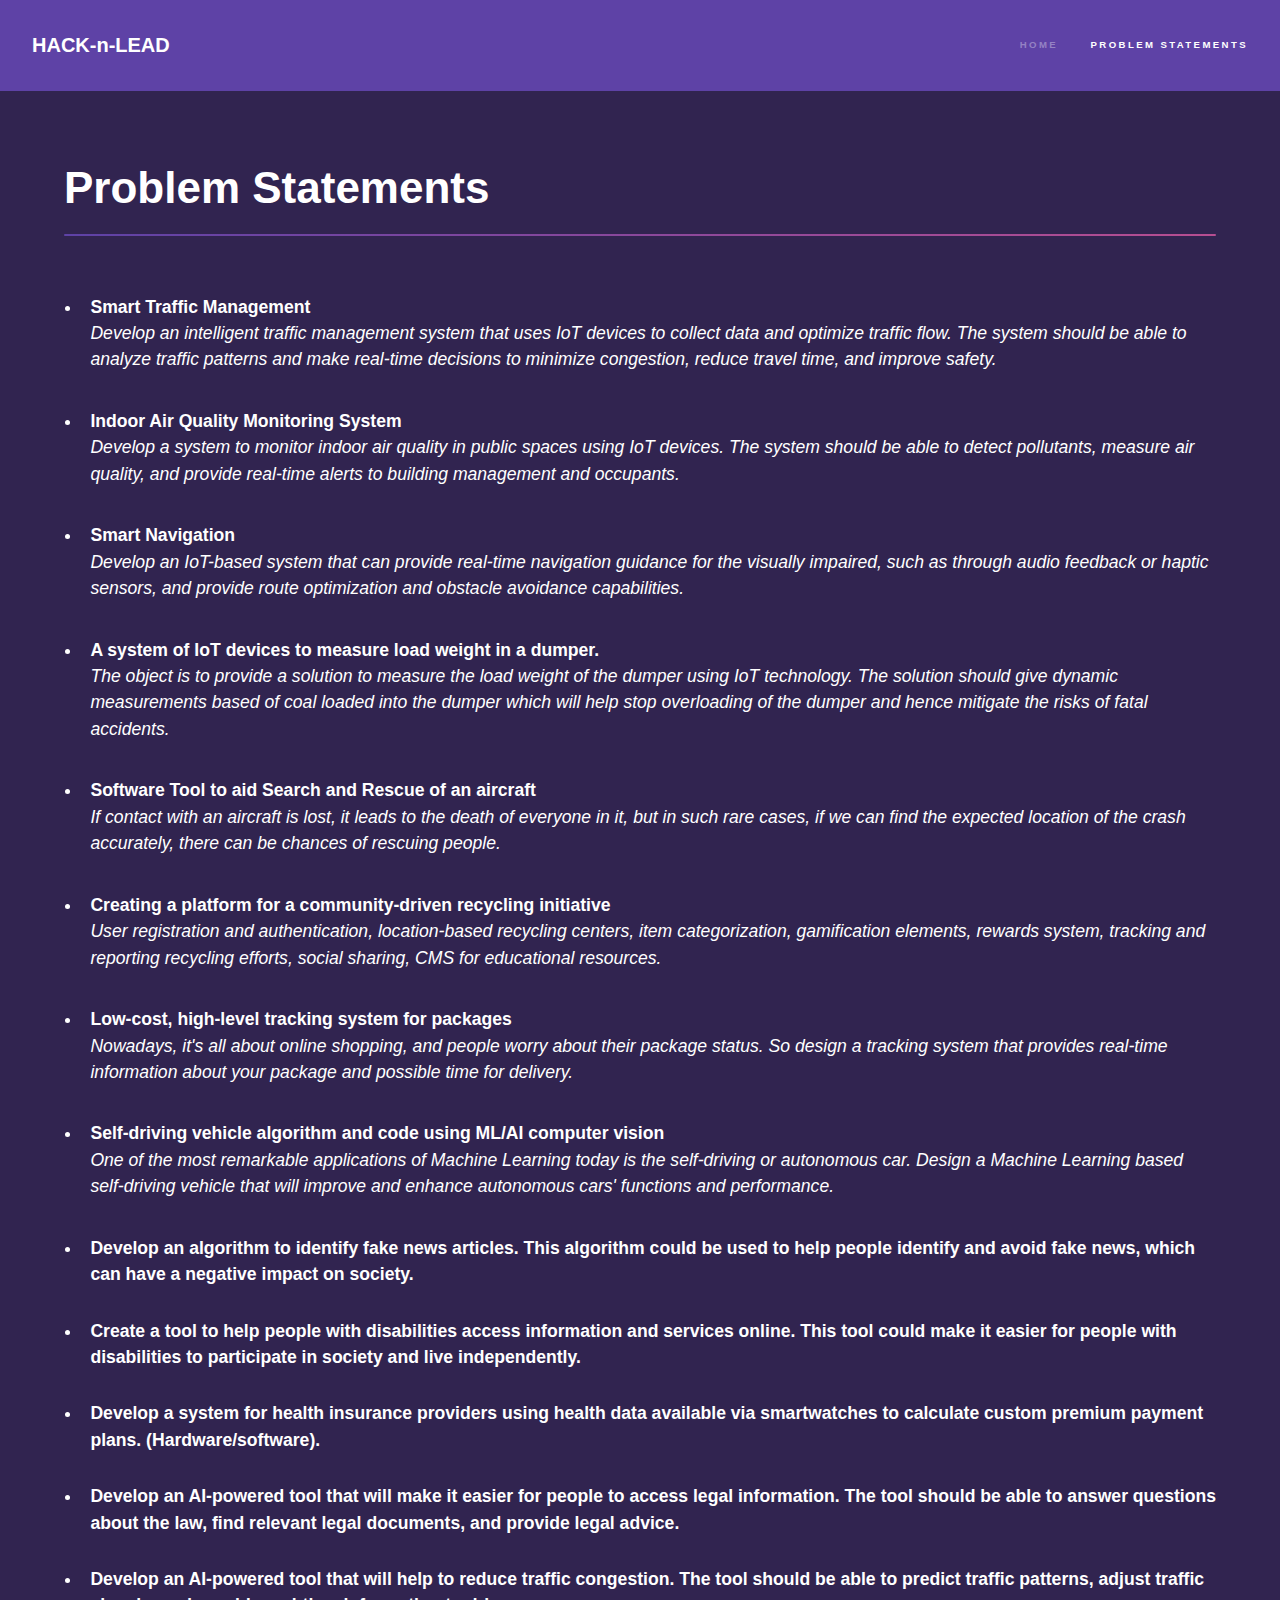
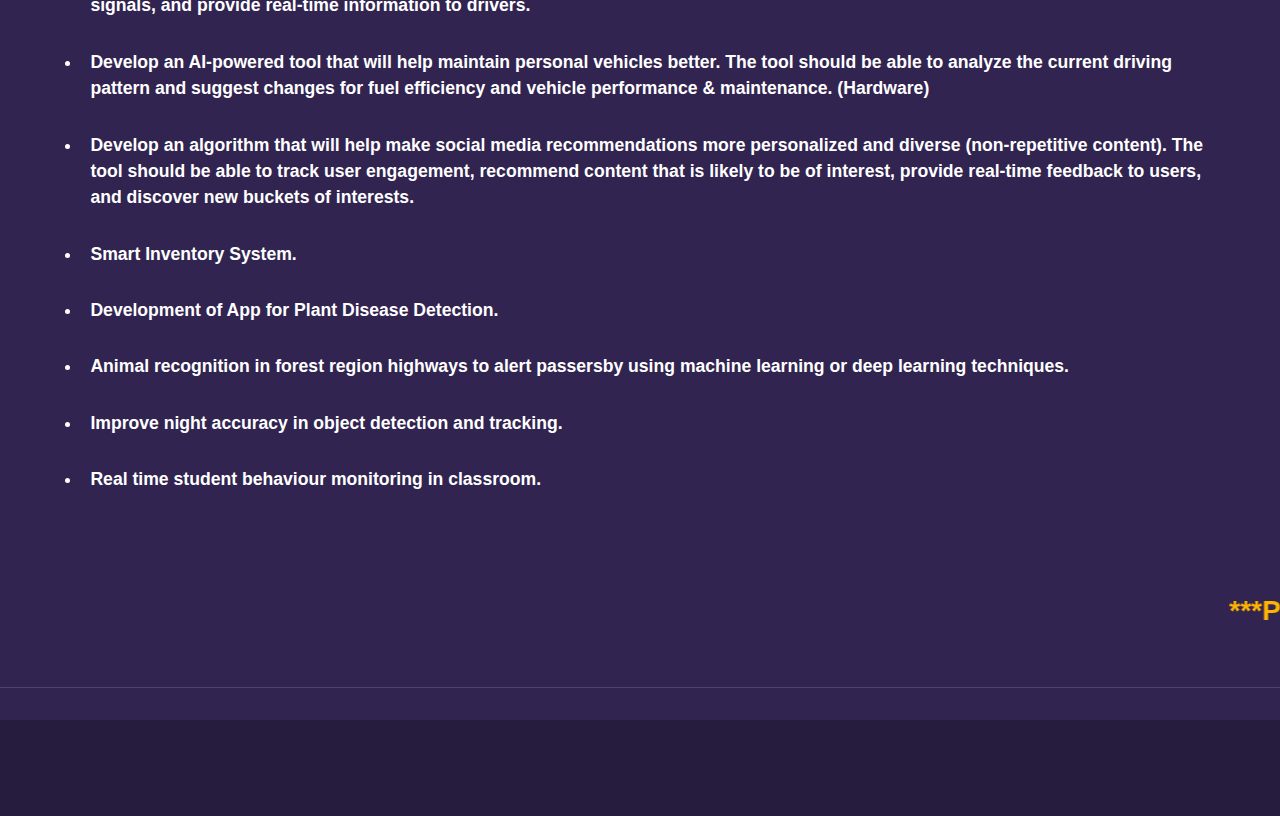
<file: generic.html>
<!DOCTYPE HTML>

<html>
	<head>
		<title>Problem Statements</title>
		<meta charset="utf-8" />
		<meta name="viewport" content="width=device-width, initial-scale=1, user-scalable=no" />
		<link rel="icon" href="images/hack.ico">
		<link rel="stylesheet" href="assets/css/main.css" />
		<noscript><link rel="stylesheet" href="assets/css/noscript.css" /></noscript>
	</head>
	<body class="is-preload">

		<!-- Header -->
			<header id="header">
				<a href="index.html" class="title">HACK-n-LEAD</a>
				<nav>
					<ul>
						<li><a href="index.html">Home</a></li>
						<li><a href="generic.html" class="active">Problem Statements</a></li>

					</ul>
				</nav>
			</header>

		<!-- Wrapper -->
			<div id="wrapper">

				<!-- Main -->
					<section id="main" class="wrapper">
						<div class="inner">
							<h1 class="major">Problem Statements </h1>

							<h3>
							<ul>
								<li>
									Smart Traffic Management
									<p class="pro">Develop an intelligent traffic management system that uses IoT devices to collect data and optimize traffic flow. The system should be able to analyze traffic patterns and make real-time decisions to minimize congestion, reduce travel time, and improve safety.</p>

								</li>
								<li>
									Indoor Air Quality Monitoring System
								<p class="pro">Develop a system to monitor indoor air quality in public spaces using IoT devices. The system should be able to detect pollutants, measure air quality, and provide real-time alerts to building management and occupants.

								</li>
								<li>
									Smart Navigation
									<p class="pro">
										Develop an IoT-based system that can provide real-time navigation guidance for the visually impaired, such as through audio feedback or haptic sensors, and provide route optimization and obstacle avoidance capabilities.
									</p>

								</li>
								<li>
									A system of IoT devices to measure load weight in a dumper.
									<p class="pro">
										The object is to provide a solution to measure the load weight of the dumper using IoT technology. The solution should give dynamic measurements based of coal loaded into the dumper which will help stop overloading of the dumper and hence mitigate the risks of fatal accidents.

									</p>
								</li>
								<li>
									Software Tool to aid Search and Rescue of an aircraft
									<p class="pro">
										If contact with an aircraft is lost, it leads to the death of everyone in it, but in such rare cases, if we can find the expected location of the crash accurately, there can be chances of rescuing people.
									</p>
								</li>
								<li>
									Creating a platform for a community-driven recycling initiative
									<p class="pro">
										 User registration and authentication, location-based recycling centers, item categorization, gamification elements, rewards system, tracking and reporting recycling efforts, social sharing, CMS for educational resources.
									</p>

								</li>
								<li>
									Low-cost, high-level tracking system for packages
									<p class="pro">
 									Nowadays, it's all about online shopping, and people worry about their package status. So design a tracking system that provides real-time information about your package and possible time for delivery.
									</p>
								</li>
								<li>
									 Self-driving vehicle algorithm and code using ML/AI computer vision
									<p class="pro">
										One of the most remarkable applications of Machine Learning today is the self-driving or autonomous car. Design a Machine Learning based self-driving vehicle that will improve and enhance autonomous cars' functions and performance.

									</p>
								</li>
								<li class="np">
									Develop an algorithm to identify fake news articles. This algorithm could be used to help people identify and avoid fake news, which can have a negative impact on society.
								</li>
								<li class="np">
									Create a tool to help people with disabilities access information and services online. This tool could make it easier for people with disabilities to participate in society and live independently.
								</li>
								<li class="np">
									Develop a system for health insurance providers using health data available via smartwatches to calculate custom premium payment plans. (Hardware/software).
								</li>
								<li class="np">
									Develop an AI-powered tool that will make it easier for people to access legal information. The tool should be able to answer questions about the law, find relevant legal documents, and provide legal advice.
								</li>
								<li class="np">
									Develop an AI-powered tool that will help to reduce traffic congestion. The tool should be able to predict traffic patterns, adjust traffic signals, and provide real-time information to drivers.
								</li>
								<li class="np">
									Develop an AI-powered tool that will help maintain personal vehicles better. The tool should be able to analyze the current driving pattern and suggest changes for fuel efficiency and vehicle performance & maintenance. (Hardware)
								</li>
								<li class="np">
									Develop an algorithm that will help make social media recommendations more personalized and diverse (non-repetitive content). The tool should be able to track user engagement, recommend content that is likely to be of interest, provide real-time feedback to users, and discover new buckets of interests.
								</li>
								<li class="np">
									Smart Inventory System.
									</li>
										
								<li class="np">
									Development of App for Plant  Disease Detection.
								</li>
								<li class="np">
									Animal recognition in forest region highways to alert passersby using machine learning or deep learning techniques.
								</li>
								
								<li class="np">
									Improve night accuracy in object detection and tracking.
								</li>
								
								<li class="np">
									Real time student behaviour monitoring in classroom.
								</li>


							</ul>
							</h3>

					</section>
					<marquee>
						<h2 style="color:#ffb400;">***Participants with the ideas other than problem Statements listed above in the specified domains are also encouraged***</h2>
					</marquee>



			</div>
			<hr >


		<!-- Footer -->
			<footer id="footer" class="wrapper alt">
				<div class="inner">

				</div>
			</footer>

		<!-- Scripts -->
			<script src="assets/js/jquery.min.js"></script>
			<script src="assets/js/jquery.scrollex.min.js"></script>
			<script src="assets/js/jquery.scrolly.min.js"></script>
			<script src="assets/js/browser.min.js"></script>
			<script src="assets/js/breakpoints.min.js"></script>
			<script src="assets/js/util.js"></script>
			<script src="assets/js/main.js"></script>

	</body>
</html>
</file>
<file: assets/css/noscript.css>
/*
	Hyperspace by HTML5 UP
	html5up.net | @ajlkn
	Free for personal and commercial use under the CCA 3.0 license (html5up.net/license)
*/

/* Spotlights */

	.spotlights > section > .image:before {
		opacity: 0 !important;
	}

	.spotlights > section > .content > .inner {
		-moz-transform: none !important;
		-webkit-transform: none !important;
		-ms-transform: none !important;
		transform: none !important;
		opacity: 1 !important;
	}

/* Wrapper */

	.wrapper > .inner {
		opacity: 1 !important;
		-moz-transform: none !important;
		-webkit-transform: none !important;
		-ms-transform: none !important;
		transform: none !important;
	}

/* Sidebar */

	#sidebar > .inner {
		opacity: 1 !important;
	}

	#sidebar nav > ul > li {
		-moz-transform: none !important;
		-webkit-transform: none !important;
		-ms-transform: none !important;
		transform: none !important;
		opacity: 1 !important;
	}
</file>
<file: assets/css/main.css>
@import url(fontawesome-all.min.css);

.pro {
	font-weight:normal;
	font-style:italic;
}

.np {
	padding-bottom:30px;
}

.pad {
	padding-top:30px; 
}
.link:link {
	color: #e01f5c;
  background-color: transparent;
  text-decoration: underline;
}

.head {
	color:white;
	text-shadow: 3px 1px black;
	 
}

.link:hover {
	color: #0cf3c9;
  background-color: transparent;
  text-decoration: underline;
}
html, body, div, span, applet, object,
iframe, h1, h2, h3, h4, h5, h6, p, blockquote,
pre, a, abbr, acronym, address, big, cite,
code, del, dfn, em, img, ins, kbd, q, s, samp,
small, strike, strong, sub, sup, tt, var, b,
u, i, center, dl, dt, dd, ol, ul, li, fieldset,
form, label, legend, table, caption, tbody,
tfoot, thead, tr, th, td, article, aside,
canvas, details, embed, figure, figcaption,
footer, header, hgroup, menu, nav, output, ruby,
section, summary, time, mark, audio, video {
	margin: 0;
	padding: 0;
	border: 0;
	font-size: 100%;
	font: inherit;
	vertical-align: baseline;}

article, aside, details, figcaption, figure,
footer, header, hgroup, menu, nav, section {
	display: block;}

body {
	line-height: 1;
}

ol, ul {
	list-style: none;
}

blockquote, q {
	quotes: none;
}

	blockquote:before, blockquote:after, q:before, q:after {
		content: '';
		content: none;
	}

table {
	border-collapse: collapse;
	border-spacing: 0;
}

body {
	-webkit-text-size-adjust: none;
}

mark {
	background-color: transparent;
	color: inherit;
}

input::-moz-focus-inner {
	border: 0;
	padding: 0;
}

input, select, textarea {
	-moz-appearance: none;
	-webkit-appearance: none;
	-ms-appearance: none;
	appearance: none;
}

/* Basic */

	@-ms-viewport {
		width: device-width;
	}

	body {
		-ms-overflow-style: scrollbar;
	}

	@media screen and (max-width: 480px) {

		html, body {
			min-width: 320px;
		}

	}

	html {
		box-sizing: border-box;
	}

	*, *:before, *:after {
		box-sizing: inherit;
	}

	body {
		background: #312450;
	}

		body.is-preload *, body.is-preload *:before, body.is-preload *:after {
			-moz-animation: none !important;
			-webkit-animation: none !important;
			-ms-animation: none !important;
			animation: none !important;
			-moz-transition: none !important;
			-webkit-transition: none !important;
			-ms-transition: none !important;
			transition: none !important;
		}

/* Type */

	body, input, select, textarea {
		color: rgba(255, 255, 255, 0.55);
		font-family: Arial, Helvetica, sans-serif;
		font-size: 16.5pt;
		font-weight: normal;
		line-height: 1.75;
	}

		@media screen and (max-width: 1680px) {

			body, input, select, textarea {
				font-size: 13pt;
			}

		}

		@media screen and (max-width: 1280px) {

			body, input, select, textarea {
				font-size: 12pt;
			}

		}

		@media screen and (max-width: 360px) {

			body, input, select, textarea {
				font-size: 11pt;
			}

		}

	a {
		-moz-transition: color 0.2s ease, border-bottom-color 0.2s ease;
		-webkit-transition: color 0.2s ease, border-bottom-color 0.2s ease;
		-ms-transition: color 0.2s ease, border-bottom-color 0.2s ease;
		transition: color 0.2s ease, border-bottom-color 0.2s ease;
		border-bottom: dotted 1px rgba(255, 255, 255, 0.35);
		color: inherit;
		text-decoration: none;
	}

		a:hover {
			border-bottom-color: transparent;
			color: #ffffff;
		}

	strong, b {
		color: #ffffff;
		font-weight: bold;
	}

	em, i {
		font-style: italic;
	}

	p {
		margin: 0 0 2em 0;
	}

	h1, h2, h3, h4, h5, h6 {
		color: #ffffff;
		font-weight: bold;
		line-height: 1.5;
		margin: 0 0 0.5em 0;
	}

		h1 a, h2 a, h3 a, h4 a, h5 a, h6 a {
			color: inherit;
			text-decoration: none;
		}

	h1 {
		font-size: 2.75em;
	}

		h1.major {
			margin: 0 0 1.3em 0;
			position: relative;
			padding-bottom: 0.35em;
		}

			h1.major:after {
				background-image: -moz-linear-gradient(to right, #5e42a6, #b74e91);
				background-image: -webkit-linear-gradient(to right, #5e42a6, #b74e91);
				background-image: -ms-linear-gradient(to right, #5e42a6, #b74e91);
				background-image: linear-gradient(to right, #5e42a6, #b74e91);
				-moz-transition: max-width 0.2s ease;
				-webkit-transition: max-width 0.2s ease;
				-ms-transition: max-width 0.2s ease;
				transition: max-width 0.2s ease;
				border-radius: 0.2em;
				bottom: 0;
				content: '';
				height: 0.05em;
				position: absolute;
				right: 0;
				width: 100%;
			}

	h2 {
		font-size: 1.75em;
	}

	h3 {
		font-size: 1.1em;
	}

	h4 {
		font-size: 1em;
	}

	h5 {
		font-size: 0.8em;
	}

	h6 {
		font-size: 0.6em;
	}

	@media screen and (max-width: 736px) {

		h1 {
			font-size: 2em;
		}

		h2 {
			font-size: 1.25em;
		}

		h3 {
			font-size: 1em;
		}

		h4 {
			font-size: 0.8em;
		}

		h5 {
			font-size: 0.6em;
		}

		h6 {
			font-size: 0.6em;
		}

	}

	sub {
		font-size: 0.8em;
		position: relative;
		top: 0.5em;
	}

	sup {
		font-size: 0.8em;
		position: relative;
		top: -0.5em;
	}

	blockquote {
		border-left: solid 4px rgba(255, 255, 255, 0.15);
		font-style: italic;
		margin: 0 0 2em 0;
		padding: 0.5em 0 0.5em 2em;
	}

	code {
		background: rgba(255, 255, 255, 0.05);
		border-radius: 0.25em;
		border: solid 1px rgba(255, 255, 255, 0.15);
		font-family: "Courier New", monospace;
		font-size: 0.9em;
		margin: 0 0.25em;
		padding: 0.25em 0.65em;
	}

	pre {
		-webkit-overflow-scrolling: touch;
		font-family: "Courier New", monospace;
		font-size: 0.9em;
		margin: 0 0 2em 0;
	}

		pre code {
			display: block;
			line-height: 1.75em;
			padding: 1em 1.5em;
			overflow-x: auto;
		}

	hr {
		border: 0;
		border-bottom: solid 1px rgba(255, 255, 255, 0.15);
		margin: 2em 0;
	}

		hr.major {
			margin: 3em 0;
		}

	.align-left {
		text-align: left;
	}

	.align-center {
		text-align: center;
	}

	.align-right {
		text-align: right;
	}

/* Row */

	.row {
		display: flex;
		flex-wrap: wrap;
		box-sizing: border-box;
		align-items: stretch;
	}

		.row > * {
			box-sizing: border-box;
		}

		.row.gtr-uniform > * > :last-child {
			margin-bottom: 0;
		}

		.row.aln-left {
			justify-content: flex-start;
		}

		.row.aln-center {
			justify-content: center;
		}

		.row.aln-right {
			justify-content: flex-end;
		}

		.row.aln-top {
			align-items: flex-start;
		}

		.row.aln-middle {
			align-items: center;
		}

		.row.aln-bottom {
			align-items: flex-end;
		}

		.row > .imp {
			order: -1;
		}

		.row > .col-1 {
			width: 8.33333%;
		}

		.row > .off-1 {
			margin-left: 8.33333%;
		}

		.row > .col-2 {
			width: 16.66667%;
		}

		.row > .off-2 {
			margin-left: 16.66667%;
		}

		.row > .col-3 {
			width: 25%;
		}

		.row > .off-3 {
			margin-left: 25%;
		}

		.row > .col-4 {
			width: 33.33333%;
		}

		.row > .off-4 {
			margin-left: 33.33333%;
		}

		.row > .col-5 {
			width: 41.66667%;
		}

		.row > .off-5 {
			margin-left: 41.66667%;
		}

		.row > .col-6 {
			width: 50%;
		}

		.row > .off-6 {
			margin-left: 50%;
		}

		.row > .col-7 {
			width: 58.33333%;
		}

		.row > .off-7 {
			margin-left: 58.33333%;
		}

		.row > .col-8 {
			width: 66.66667%;
		}

		.row > .off-8 {
			margin-left: 66.66667%;
		}

		.row > .col-9 {
			width: 75%;
		}

		.row > .off-9 {
			margin-left: 75%;
		}

		.row > .col-10 {
			width: 83.33333%;
		}

		.row > .off-10 {
			margin-left: 83.33333%;
		}

		.row > .col-11 {
			width: 91.66667%;
		}

		.row > .off-11 {
			margin-left: 91.66667%;
		}

		.row > .col-12 {
			width: 100%;
		}

		.row > .off-12 {
			margin-left: 100%;
		}

		.row.gtr-0 {
			margin-top: 0;
			margin-left: 0em;
		}

			.row.gtr-0 > * {
				padding: 0 0 0 0em;
			}

			.row.gtr-0.gtr-uniform {
				margin-top: 0em;
			}

				.row.gtr-0.gtr-uniform > * {
					padding-top: 0em;
				}

		.row.gtr-25 {
			margin-top: 0;
			margin-left: -0.375em;
		}

			.row.gtr-25 > * {
				padding: 0 0 0 0.375em;
			}

			.row.gtr-25.gtr-uniform {
				margin-top: -0.375em;
			}

				.row.gtr-25.gtr-uniform > * {
					padding-top: 0.375em;
				}

		.row.gtr-50 {
			margin-top: 0;
			margin-left: -0.75em;
		}

			.row.gtr-50 > * {
				padding: 0 0 0 0.75em;
			}

			.row.gtr-50.gtr-uniform {
				margin-top: -0.75em;
			}

				.row.gtr-50.gtr-uniform > * {
					padding-top: 0.75em;
				}

		.row {
			margin-top: 0;
			margin-left: -1.5em;
		}

			.row > * {
				padding: 0 0 0 1.5em;
			}

			.row.gtr-uniform {
				margin-top: -1.5em;
			}

				.row.gtr-uniform > * {
					padding-top: 1.5em;
				}

		.row.gtr-150 {
			margin-top: 0;
			margin-left: -2.25em;
		}

			.row.gtr-150 > * {
				padding: 0 0 0 2.25em;
			}

			.row.gtr-150.gtr-uniform {
				margin-top: -2.25em;
			}

				.row.gtr-150.gtr-uniform > * {
					padding-top: 2.25em;
				}

		.row.gtr-200 {
			margin-top: 0;
			margin-left: -3em;
		}

			.row.gtr-200 > * {
				padding: 0 0 0 3em;
			}

			.row.gtr-200.gtr-uniform {
				margin-top: -3em;
			}

				.row.gtr-200.gtr-uniform > * {
					padding-top: 3em;
				}

		@media screen and (max-width: 1680px) {

			.row {
				display: flex;
				flex-wrap: wrap;
				box-sizing: border-box;
				align-items: stretch;
			}

				.row > * {
					box-sizing: border-box;
				}

				.row.gtr-uniform > * > :last-child {
					margin-bottom: 0;
				}

				.row.aln-left {
					justify-content: flex-start;
				}

				.row.aln-center {
					justify-content: center;
				}

				.row.aln-right {
					justify-content: flex-end;
				}

				.row.aln-top {
					align-items: flex-start;
				}

				.row.aln-middle {
					align-items: center;
				}

				.row.aln-bottom {
					align-items: flex-end;
				}

				.row > .imp-xlarge {
					order: -1;
				}

				.row > .col-1-xlarge {
					width: 8.33333%;
				}

				.row > .off-1-xlarge {
					margin-left: 8.33333%;
				}

				.row > .col-2-xlarge {
					width: 16.66667%;
				}

				.row > .off-2-xlarge {
					margin-left: 16.66667%;
				}

				.row > .col-3-xlarge {
					width: 25%;
				}

				.row > .off-3-xlarge {
					margin-left: 25%;
				}

				.row > .col-4-xlarge {
					width: 33.33333%;
				}

				.row > .off-4-xlarge {
					margin-left: 33.33333%;
				}

				.row > .col-5-xlarge {
					width: 41.66667%;
				}

				.row > .off-5-xlarge {
					margin-left: 41.66667%;
				}

				.row > .col-6-xlarge {
					width: 50%;
				}

				.row > .off-6-xlarge {
					margin-left: 50%;
				}

				.row > .col-7-xlarge {
					width: 58.33333%;
				}

				.row > .off-7-xlarge {
					margin-left: 58.33333%;
				}

				.row > .col-8-xlarge {
					width: 66.66667%;
				}

				.row > .off-8-xlarge {
					margin-left: 66.66667%;
				}

				.row > .col-9-xlarge {
					width: 75%;
				}

				.row > .off-9-xlarge {
					margin-left: 75%;
				}

				.row > .col-10-xlarge {
					width: 83.33333%;
				}

				.row > .off-10-xlarge {
					margin-left: 83.33333%;
				}

				.row > .col-11-xlarge {
					width: 91.66667%;
				}

				.row > .off-11-xlarge {
					margin-left: 91.66667%;
				}

				.row > .col-12-xlarge {
					width: 100%;
				}

				.row > .off-12-xlarge {
					margin-left: 100%;
				}

				.row.gtr-0 {
					margin-top: 0;
					margin-left: 0em;
				}

					.row.gtr-0 > * {
						padding: 0 0 0 0em;
					}

					.row.gtr-0.gtr-uniform {
						margin-top: 0em;
					}

						.row.gtr-0.gtr-uniform > * {
							padding-top: 0em;
						}

				.row.gtr-25 {
					margin-top: 0;
					margin-left: -0.375em;
				}

					.row.gtr-25 > * {
						padding: 0 0 0 0.375em;
					}

					.row.gtr-25.gtr-uniform {
						margin-top: -0.375em;
					}

						.row.gtr-25.gtr-uniform > * {
							padding-top: 0.375em;
						}

				.row.gtr-50 {
					margin-top: 0;
					margin-left: -0.75em;
				}

					.row.gtr-50 > * {
						padding: 0 0 0 0.75em;
					}

					.row.gtr-50.gtr-uniform {
						margin-top: -0.75em;
					}

						.row.gtr-50.gtr-uniform > * {
							padding-top: 0.75em;
						}

				.row {
					margin-top: 0;
					margin-left: -1.5em;
				}

					.row > * {
						padding: 0 0 0 1.5em;
					}

					.row.gtr-uniform {
						margin-top: -1.5em;
					}

						.row.gtr-uniform > * {
							padding-top: 1.5em;
						}

				.row.gtr-150 {
					margin-top: 0;
					margin-left: -2.25em;
				}

					.row.gtr-150 > * {
						padding: 0 0 0 2.25em;
					}

					.row.gtr-150.gtr-uniform {
						margin-top: -2.25em;
					}

						.row.gtr-150.gtr-uniform > * {
							padding-top: 2.25em;
						}

				.row.gtr-200 {
					margin-top: 0;
					margin-left: -3em;
				}

					.row.gtr-200 > * {
						padding: 0 0 0 3em;
					}

					.row.gtr-200.gtr-uniform {
						margin-top: -3em;
					}

						.row.gtr-200.gtr-uniform > * {
							padding-top: 3em;
						}

		}

		@media screen and (max-width: 1280px) {

			.row {
				display: flex;
				flex-wrap: wrap;
				box-sizing: border-box;
				align-items: stretch;
			}

				.row > * {
					box-sizing: border-box;
				}

				.row.gtr-uniform > * > :last-child {
					margin-bottom: 0;
				}

				.row.aln-left {
					justify-content: flex-start;
				}

				.row.aln-center {
					justify-content: center;
				}

				.row.aln-right {
					justify-content: flex-end;
				}

				.row.aln-top {
					align-items: flex-start;
				}

				.row.aln-middle {
					align-items: center;
				}

				.row.aln-bottom {
					align-items: flex-end;
				}

				.row > .imp-large {
					order: -1;
				}

				.row > .col-1-large {
					width: 8.33333%;
				}

				.row > .off-1-large {
					margin-left: 8.33333%;
				}

				.row > .col-2-large {
					width: 16.66667%;
				}

				.row > .off-2-large {
					margin-left: 16.66667%;
				}

				.row > .col-3-large {
					width: 25%;
				}

				.row > .off-3-large {
					margin-left: 25%;
				}

				.row > .col-4-large {
					width: 33.33333%;
				}

				.row > .off-4-large {
					margin-left: 33.33333%;
				}

				.row > .col-5-large {
					width: 41.66667%;
				}

				.row > .off-5-large {
					margin-left: 41.66667%;
				}

				.row > .col-6-large {
					width: 50%;
				}

				.row > .off-6-large {
					margin-left: 50%;
				}

				.row > .col-7-large {
					width: 58.33333%;
				}

				.row > .off-7-large {
					margin-left: 58.33333%;
				}

				.row > .col-8-large {
					width: 66.66667%;
				}

				.row > .off-8-large {
					margin-left: 66.66667%;
				}

				.row > .col-9-large {
					width: 75%;
				}

				.row > .off-9-large {
					margin-left: 75%;
				}

				.row > .col-10-large {
					width: 83.33333%;
				}

				.row > .off-10-large {
					margin-left: 83.33333%;
				}

				.row > .col-11-large {
					width: 91.66667%;
				}

				.row > .off-11-large {
					margin-left: 91.66667%;
				}

				.row > .col-12-large {
					width: 100%;
				}

				.row > .off-12-large {
					margin-left: 100%;
				}

				.row.gtr-0 {
					margin-top: 0;
					margin-left: 0em;
				}

					.row.gtr-0 > * {
						padding: 0 0 0 0em;
					}

					.row.gtr-0.gtr-uniform {
						margin-top: 0em;
					}

						.row.gtr-0.gtr-uniform > * {
							padding-top: 0em;
						}

				.row.gtr-25 {
					margin-top: 0;
					margin-left: -0.375em;
				}

					.row.gtr-25 > * {
						padding: 0 0 0 0.375em;
					}

					.row.gtr-25.gtr-uniform {
						margin-top: -0.375em;
					}

						.row.gtr-25.gtr-uniform > * {
							padding-top: 0.375em;
						}

				.row.gtr-50 {
					margin-top: 0;
					margin-left: -0.75em;
				}

					.row.gtr-50 > * {
						padding: 0 0 0 0.75em;
					}

					.row.gtr-50.gtr-uniform {
						margin-top: -0.75em;
					}

						.row.gtr-50.gtr-uniform > * {
							padding-top: 0.75em;
						}

				.row {
					margin-top: 0;
					margin-left: -1.5em;
				}

					.row > * {
						padding: 0 0 0 1.5em;
					}

					.row.gtr-uniform {
						margin-top: -1.5em;
					}

						.row.gtr-uniform > * {
							padding-top: 1.5em;
						}

				.row.gtr-150 {
					margin-top: 0;
					margin-left: -2.25em;
				}

					.row.gtr-150 > * {
						padding: 0 0 0 2.25em;
					}

					.row.gtr-150.gtr-uniform {
						margin-top: -2.25em;
					}

						.row.gtr-150.gtr-uniform > * {
							padding-top: 2.25em;
						}

				.row.gtr-200 {
					margin-top: 0;
					margin-left: -3em;
				}

					.row.gtr-200 > * {
						padding: 0 0 0 3em;
					}

					.row.gtr-200.gtr-uniform {
						margin-top: -3em;
					}

						.row.gtr-200.gtr-uniform > * {
							padding-top: 3em;
						}

		}

		@media screen and (max-width: 980px) {

			.row {
				display: flex;
				flex-wrap: wrap;
				box-sizing: border-box;
				align-items: stretch;
			}

				.row > * {
					box-sizing: border-box;
				}

				.row.gtr-uniform > * > :last-child {
					margin-bottom: 0;
				}

				.row.aln-left {
					justify-content: flex-start;
				}

				.row.aln-center {
					justify-content: center;
				}

				.row.aln-right {
					justify-content: flex-end;
				}

				.row.aln-top {
					align-items: flex-start;
				}

				.row.aln-middle {
					align-items: center;
				}

				.row.aln-bottom {
					align-items: flex-end;
				}

				.row > .imp-medium {
					order: -1;
				}

				.row > .col-1-medium {
					width: 8.33333%;
				}

				.row > .off-1-medium {
					margin-left: 8.33333%;
				}

				.row > .col-2-medium {
					width: 16.66667%;
				}

				.row > .off-2-medium {
					margin-left: 16.66667%;
				}

				.row > .col-3-medium {
					width: 25%;
				}

				.row > .off-3-medium {
					margin-left: 25%;
				}

				.row > .col-4-medium {
					width: 33.33333%;
				}

				.row > .off-4-medium {
					margin-left: 33.33333%;
				}

				.row > .col-5-medium {
					width: 41.66667%;
				}

				.row > .off-5-medium {
					margin-left: 41.66667%;
				}

				.row > .col-6-medium {
					width: 50%;
				}

				.row > .off-6-medium {
					margin-left: 50%;
				}

				.row > .col-7-medium {
					width: 58.33333%;
				}

				.row > .off-7-medium {
					margin-left: 58.33333%;
				}

				.row > .col-8-medium {
					width: 66.66667%;
				}

				.row > .off-8-medium {
					margin-left: 66.66667%;
				}

				.row > .col-9-medium {
					width: 75%;
				}

				.row > .off-9-medium {
					margin-left: 75%;
				}

				.row > .col-10-medium {
					width: 83.33333%;
				}

				.row > .off-10-medium {
					margin-left: 83.33333%;
				}

				.row > .col-11-medium {
					width: 91.66667%;
				}

				.row > .off-11-medium {
					margin-left: 91.66667%;
				}

				.row > .col-12-medium {
					width: 100%;
				}

				.row > .off-12-medium {
					margin-left: 100%;
				}

				.row.gtr-0 {
					margin-top: 0;
					margin-left: 0em;
				}

					.row.gtr-0 > * {
						padding: 0 0 0 0em;
					}

					.row.gtr-0.gtr-uniform {
						margin-top: 0em;
					}

						.row.gtr-0.gtr-uniform > * {
							padding-top: 0em;
						}

				.row.gtr-25 {
					margin-top: 0;
					margin-left: -0.375em;
				}

					.row.gtr-25 > * {
						padding: 0 0 0 0.375em;
					}

					.row.gtr-25.gtr-uniform {
						margin-top: -0.375em;
					}

						.row.gtr-25.gtr-uniform > * {
							padding-top: 0.375em;
						}

				.row.gtr-50 {
					margin-top: 0;
					margin-left: -0.75em;
				}

					.row.gtr-50 > * {
						padding: 0 0 0 0.75em;
					}

					.row.gtr-50.gtr-uniform {
						margin-top: -0.75em;
					}

						.row.gtr-50.gtr-uniform > * {
							padding-top: 0.75em;
						}

				.row {
					margin-top: 0;
					margin-left: -1.5em;
				}

					.row > * {
						padding: 0 0 0 1.5em;
					}

					.row.gtr-uniform {
						margin-top: -1.5em;
					}

						.row.gtr-uniform > * {
							padding-top: 1.5em;
						}

				.row.gtr-150 {
					margin-top: 0;
					margin-left: -2.25em;
				}

					.row.gtr-150 > * {
						padding: 0 0 0 2.25em;
					}

					.row.gtr-150.gtr-uniform {
						margin-top: -2.25em;
					}

						.row.gtr-150.gtr-uniform > * {
							padding-top: 2.25em;
						}

				.row.gtr-200 {
					margin-top: 0;
					margin-left: -3em;
				}

					.row.gtr-200 > * {
						padding: 0 0 0 3em;
					}

					.row.gtr-200.gtr-uniform {
						margin-top: -3em;
					}

						.row.gtr-200.gtr-uniform > * {
							padding-top: 3em;
						}

		}

		@media screen and (max-width: 736px) {

			.row {
				display: flex;
				flex-wrap: wrap;
				box-sizing: border-box;
				align-items: stretch;
			}

				.row > * {
					box-sizing: border-box;
				}

				.row.gtr-uniform > * > :last-child {
					margin-bottom: 0;
				}

				.row.aln-left {
					justify-content: flex-start;
				}

				.row.aln-center {
					justify-content: center;
				}

				.row.aln-right {
					justify-content: flex-end;
				}

				.row.aln-top {
					align-items: flex-start;
				}

				.row.aln-middle {
					align-items: center;
				}

				.row.aln-bottom {
					align-items: flex-end;
				}

				.row > .imp-small {
					order: -1;
				}

				.row > .col-1-small {
					width: 8.33333%;
				}

				.row > .off-1-small {
					margin-left: 8.33333%;
				}

				.row > .col-2-small {
					width: 16.66667%;
				}

				.row > .off-2-small {
					margin-left: 16.66667%;
				}

				.row > .col-3-small {
					width: 25%;
				}

				.row > .off-3-small {
					margin-left: 25%;
				}

				.row > .col-4-small {
					width: 33.33333%;
				}

				.row > .off-4-small {
					margin-left: 33.33333%;
				}

				.row > .col-5-small {
					width: 41.66667%;
				}

				.row > .off-5-small {
					margin-left: 41.66667%;
				}

				.row > .col-6-small {
					width: 50%;
				}

				.row > .off-6-small {
					margin-left: 50%;
				}

				.row > .col-7-small {
					width: 58.33333%;
				}

				.row > .off-7-small {
					margin-left: 58.33333%;
				}

				.row > .col-8-small {
					width: 66.66667%;
				}

				.row > .off-8-small {
					margin-left: 66.66667%;
				}

				.row > .col-9-small {
					width: 75%;
				}

				.row > .off-9-small {
					margin-left: 75%;
				}

				.row > .col-10-small {
					width: 83.33333%;
				}

				.row > .off-10-small {
					margin-left: 83.33333%;
				}

				.row > .col-11-small {
					width: 91.66667%;
				}

				.row > .off-11-small {
					margin-left: 91.66667%;
				}

				.row > .col-12-small {
					width: 100%;
				}

				.row > .off-12-small {
					margin-left: 100%;
				}

				.row.gtr-0 {
					margin-top: 0;
					margin-left: 0em;
				}

					.row.gtr-0 > * {
						padding: 0 0 0 0em;
					}

					.row.gtr-0.gtr-uniform {
						margin-top: 0em;
					}

						.row.gtr-0.gtr-uniform > * {
							padding-top: 0em;
						}

				.row.gtr-25 {
					margin-top: 0;
					margin-left: -0.375em;
				}

					.row.gtr-25 > * {
						padding: 0 0 0 0.375em;
					}

					.row.gtr-25.gtr-uniform {
						margin-top: -0.375em;
					}

						.row.gtr-25.gtr-uniform > * {
							padding-top: 0.375em;
						}

				.row.gtr-50 {
					margin-top: 0;
					margin-left: -0.75em;
				}

					.row.gtr-50 > * {
						padding: 0 0 0 0.75em;
					}

					.row.gtr-50.gtr-uniform {
						margin-top: -0.75em;
					}

						.row.gtr-50.gtr-uniform > * {
							padding-top: 0.75em;
						}

				.row {
					margin-top: 0;
					margin-left: -1.5em;
				}

					.row > * {
						padding: 0 0 0 1.5em;
					}

					.row.gtr-uniform {
						margin-top: -1.5em;
					}

						.row.gtr-uniform > * {
							padding-top: 1.5em;
						}

				.row.gtr-150 {
					margin-top: 0;
					margin-left: -2.25em;
				}

					.row.gtr-150 > * {
						padding: 0 0 0 2.25em;
					}

					.row.gtr-150.gtr-uniform {
						margin-top: -2.25em;
					}

						.row.gtr-150.gtr-uniform > * {
							padding-top: 2.25em;
						}

				.row.gtr-200 {
					margin-top: 0;
					margin-left: -3em;
				}

					.row.gtr-200 > * {
						padding: 0 0 0 3em;
					}

					.row.gtr-200.gtr-uniform {
						margin-top: -3em;
					}

						.row.gtr-200.gtr-uniform > * {
							padding-top: 3em;
						}

		}

		@media screen and (max-width: 480px) {

			.row {
				display: flex;
				flex-wrap: wrap;
				box-sizing: border-box;
				align-items: stretch;
			}

				.row > * {
					box-sizing: border-box;
				}

				.row.gtr-uniform > * > :last-child {
					margin-bottom: 0;
				}

				.row.aln-left {
					justify-content: flex-start;
				}

				.row.aln-center {
					justify-content: center;
				}

				.row.aln-right {
					justify-content: flex-end;
				}

				.row.aln-top {
					align-items: flex-start;
				}

				.row.aln-middle {
					align-items: center;
				}

				.row.aln-bottom {
					align-items: flex-end;
				}

				.row > .imp-xsmall {
					order: -1;
				}

				.row > .col-1-xsmall {
					width: 8.33333%;
				}

				.row > .off-1-xsmall {
					margin-left: 8.33333%;
				}

				.row > .col-2-xsmall {
					width: 16.66667%;
				}

				.row > .off-2-xsmall {
					margin-left: 16.66667%;
				}

				.row > .col-3-xsmall {
					width: 25%;
				}

				.row > .off-3-xsmall {
					margin-left: 25%;
				}

				.row > .col-4-xsmall {
					width: 33.33333%;
				}

				.row > .off-4-xsmall {
					margin-left: 33.33333%;
				}

				.row > .col-5-xsmall {
					width: 41.66667%;
				}

				.row > .off-5-xsmall {
					margin-left: 41.66667%;
				}

				.row > .col-6-xsmall {
					width: 50%;
				}

				.row > .off-6-xsmall {
					margin-left: 50%;
				}

				.row > .col-7-xsmall {
					width: 58.33333%;
				}

				.row > .off-7-xsmall {
					margin-left: 58.33333%;
				}

				.row > .col-8-xsmall {
					width: 66.66667%;
				}

				.row > .off-8-xsmall {
					margin-left: 66.66667%;
				}

				.row > .col-9-xsmall {
					width: 75%;
				}

				.row > .off-9-xsmall {
					margin-left: 75%;
				}

				.row > .col-10-xsmall {
					width: 83.33333%;
				}

				.row > .off-10-xsmall {
					margin-left: 83.33333%;
				}

				.row > .col-11-xsmall {
					width: 91.66667%;
				}

				.row > .off-11-xsmall {
					margin-left: 91.66667%;
				}

				.row > .col-12-xsmall {
					width: 100%;
				}

				.row > .off-12-xsmall {
					margin-left: 100%;
				}

				.row.gtr-0 {
					margin-top: 0;
					margin-left: 0em;
				}

					.row.gtr-0 > * {
						padding: 0 0 0 0em;
					}

					.row.gtr-0.gtr-uniform {
						margin-top: 0em;
					}

						.row.gtr-0.gtr-uniform > * {
							padding-top: 0em;
						}

				.row.gtr-25 {
					margin-top: 0;
					margin-left: -0.375em;
				}

					.row.gtr-25 > * {
						padding: 0 0 0 0.375em;
					}

					.row.gtr-25.gtr-uniform {
						margin-top: -0.375em;
					}

						.row.gtr-25.gtr-uniform > * {
							padding-top: 0.375em;
						}

				.row.gtr-50 {
					margin-top: 0;
					margin-left: -0.75em;
				}

					.row.gtr-50 > * {
						padding: 0 0 0 0.75em;
					}

					.row.gtr-50.gtr-uniform {
						margin-top: -0.75em;
					}

						.row.gtr-50.gtr-uniform > * {
							padding-top: 0.75em;
						}

				.row {
					margin-top: 0;
					margin-left: -1.5em;
				}

					.row > * {
						padding: 0 0 0 1.5em;
					}

					.row.gtr-uniform {
						margin-top: -1.5em;
					}

						.row.gtr-uniform > * {
							padding-top: 1.5em;
						}

				.row.gtr-150 {
					margin-top: 0;
					margin-left: -2.25em;
				}

					.row.gtr-150 > * {
						padding: 0 0 0 2.25em;
					}

					.row.gtr-150.gtr-uniform {
						margin-top: -2.25em;
					}

						.row.gtr-150.gtr-uniform > * {
							padding-top: 2.25em;
						}

				.row.gtr-200 {
					margin-top: 0;
					margin-left: -3em;
				}

					.row.gtr-200 > * {
						padding: 0 0 0 3em;
					}

					.row.gtr-200.gtr-uniform {
						margin-top: -3em;
					}

						.row.gtr-200.gtr-uniform > * {
							padding-top: 3em;
						}

		}

/* Box */

	.box {
		border-radius: 0.25em;
		border: solid 1px rgba(255, 255, 255, 0.15);
		margin-bottom: 2em;
		padding: 1.5em;
	}

		.box > :last-child,
		.box > :last-child > :last-child,
		.box > :last-child > :last-child > :last-child {
			margin-bottom: 0;
		}

		.box.alt {
			border: 0;
			border-radius: 0;
			padding: 0;
		}

/* Button */

	input[type="submit"],
	input[type="reset"],
	input[type="button"],
	button,
	.button {
		-moz-appearance: none;
		-webkit-appearance: none;
		-ms-appearance: none;
		appearance: none;
		-moz-transition: border-color 0.2s ease;
		-webkit-transition: border-color 0.2s ease;
		-ms-transition: border-color 0.2s ease;
		transition: border-color 0.2s ease;
		background-color: transparent;
		border: solid 1px !important;
		border-color: rgba(255, 255, 255, 0.15) !important;
		border-radius: 3em;
		color: #ffffff !important;
		cursor: pointer;
		display: inline-block;
		font-size: 0.6em;
		font-weight: bold;
		height: calc(4.75em + 2px);
		letter-spacing: 0.25em;
		line-height: 4.75em;
		outline: 0;
		padding: 0 3.75em;
		position: relative;
		text-align: center;
		text-decoration: none;
		text-transform: uppercase;
		white-space: nowrap;
	}

		input[type="submit"]:after,
		input[type="reset"]:after,
		input[type="button"]:after,
		button:after,
		.button:after {
			-moz-transform: scale(0.25);
			-webkit-transform: scale(0.25);
			-ms-transform: scale(0.25);
			transform: scale(0.25);
			pointer-events: none;
			-moz-transition: opacity 0.2s ease, -moz-transform 0.2s ease;
			-webkit-transition: opacity 0.2s ease, -webkit-transform 0.2s ease;
			-ms-transition: opacity 0.2s ease, -ms-transform 0.2s ease;
			transition: opacity 0.2s ease, transform 0.2s ease;
			background: #ffffff;
			border-radius: 3em;
			content: '';
			height: 100%;
			left: 0;
			opacity: 0;
			position: absolute;
			top: 0;
			width: 100%;
		}

		input[type="submit"].icon:before,
		input[type="reset"].icon:before,
		input[type="button"].icon:before,
		button.icon:before,
		.button.icon:before {
			margin-right: 0.75em;
		}

		input[type="submit"].fit,
		input[type="reset"].fit,
		input[type="button"].fit,
		button.fit,
		.button.fit {
			width: 100%;
		}

		input[type="submit"].small,
		input[type="reset"].small,
		input[type="button"].small,
		button.small,
		.button.small {
			font-size: 0.4em;
		}

		input[type="submit"].large,
		input[type="reset"].large,
		input[type="button"].large,
		button.large,
		.button.large {
			font-size: 0.8em;
		}

		input[type="submit"].primary,
		input[type="reset"].primary,
		input[type="button"].primary,
		button.primary,
		.button.primary {
			background-color: #ffffff;
			color: #312450 !important;
		}

			input[type="submit"].primary:after,
			input[type="reset"].primary:after,
			input[type="button"].primary:after,
			button.primary:after,
			.button.primary:after {
				display: none;
			}

		input[type="submit"].disabled, input[type="submit"]:disabled,
		input[type="reset"].disabled,
		input[type="reset"]:disabled,
		input[type="button"].disabled,
		input[type="button"]:disabled,
		button.disabled,
		button:disabled,
		.button.disabled,
		.button:disabled {
			cursor: default;
			opacity: 0.5;
			pointer-events: none;
		}

		input[type="submit"]:hover,
		input[type="reset"]:hover,
		input[type="button"]:hover,
		button:hover,
		.button:hover {
			border-color: rgba(255, 255, 255, 0.55) !important;
		}

			input[type="submit"]:hover:after,
			input[type="reset"]:hover:after,
			input[type="button"]:hover:after,
			button:hover:after,
			.button:hover:after {
				opacity: 0.05;
				-moz-transform: scale(1);
				-webkit-transform: scale(1);
				-ms-transform: scale(1);
				transform: scale(1);
			}

			input[type="submit"]:hover:active,
			input[type="reset"]:hover:active,
			input[type="button"]:hover:active,
			button:hover:active,
			.button:hover:active {
				border-color: #ffffff !important;
			}

				input[type="submit"]:hover:active:after,
				input[type="reset"]:hover:active:after,
				input[type="button"]:hover:active:after,
				button:hover:active:after,
				.button:hover:active:after {
					opacity: 0.1;
				}

/* Features */

	.features {
		display: -moz-flex;
		display: -webkit-flex;
		display: -ms-flex;
		display: flex;
		-moz-flex-wrap: wrap;
		-webkit-flex-wrap: wrap;
		-ms-flex-wrap: wrap;
		flex-wrap: wrap;
		border-radius: 0.25em;
		border: solid 1px rgba(255, 255, 255, 0.15);
		background: rgba(255, 255, 255, 0.05);
		margin: 0 0 2em 0;
	}

		.features section {
			padding: 3.5em 3em 1em 7em ;
			width: 50%;
			border-top: solid 1px rgba(255, 255, 255, 0.15);
			position: relative;
		}

			.features section:nth-child(-n + 2) {
				border-top-width: 0;
			}

			.features section:nth-child(2n) {
				border-left: solid 1px rgba(255, 255, 255, 0.15);
			}

			.features section .icon {
				-moz-transition: opacity 0.5s ease, -moz-transform 0.5s ease;
				-webkit-transition: opacity 0.5s ease, -webkit-transform 0.5s ease;
				-ms-transition: opacity 0.5s ease, -ms-transform 0.5s ease;
				transition: opacity 0.5s ease, transform 0.5s ease;
				-moz-transition-delay: 1s;
				-webkit-transition-delay: 1s;
				-ms-transition-delay: 1s;
				transition-delay: 1s;
				-moz-transform: scale(1);
				-webkit-transform: scale(1);
				-ms-transform: scale(1);
				transform: scale(1);
				position: absolute;
				left: 3em;
				top: 3em;
				opacity: 1;
			}

			.features section:nth-child(1) .icon {
				-moz-transition-delay: 0.15s;
				-webkit-transition-delay: 0.15s;
				-ms-transition-delay: 0.15s;
				transition-delay: 0.15s;
			}

			.features section:nth-child(2) .icon {
				-moz-transition-delay: 0.3s;
				-webkit-transition-delay: 0.3s;
				-ms-transition-delay: 0.3s;
				transition-delay: 0.3s;
			}

			.features section:nth-child(3) .icon {
				-moz-transition-delay: 0.45s;
				-webkit-transition-delay: 0.45s;
				-ms-transition-delay: 0.45s;
				transition-delay: 0.45s;
			}

			.features section:nth-child(4) .icon {
				-moz-transition-delay: 0.6s;
				-webkit-transition-delay: 0.6s;
				-ms-transition-delay: 0.6s;
				transition-delay: 0.6s;
			}

			.features section:nth-child(5) .icon {
				-moz-transition-delay: 0.75s;
				-webkit-transition-delay: 0.75s;
				-ms-transition-delay: 0.75s;
				transition-delay: 0.75s;
			}

			.features section:nth-child(6) .icon {
				-moz-transition-delay: 0.9s;
				-webkit-transition-delay: 0.9s;
				-ms-transition-delay: 0.9s;
				transition-delay: 0.9s;
			}

			.features section:nth-child(7) .icon {
				-moz-transition-delay: 1.05s;
				-webkit-transition-delay: 1.05s;
				-ms-transition-delay: 1.05s;
				transition-delay: 1.05s;
			}

			.features section:nth-child(8) .icon {
				-moz-transition-delay: 1.2s;
				-webkit-transition-delay: 1.2s;
				-ms-transition-delay: 1.2s;
				transition-delay: 1.2s;
			}

			.features section:nth-child(9) .icon {
				-moz-transition-delay: 1.35s;
				-webkit-transition-delay: 1.35s;
				-ms-transition-delay: 1.35s;
				transition-delay: 1.35s;
			}

			.features section:nth-child(10) .icon {
				-moz-transition-delay: 1.5s;
				-webkit-transition-delay: 1.5s;
				-ms-transition-delay: 1.5s;
				transition-delay: 1.5s;
			}

			.features section:nth-child(11) .icon {
				-moz-transition-delay: 1.65s;
				-webkit-transition-delay: 1.65s;
				-ms-transition-delay: 1.65s;
				transition-delay: 1.65s;
			}

			.features section:nth-child(12) .icon {
				-moz-transition-delay: 1.8s;
				-webkit-transition-delay: 1.8s;
				-ms-transition-delay: 1.8s;
				transition-delay: 1.8s;
			}

			.features section:nth-child(13) .icon {
				-moz-transition-delay: 1.95s;
				-webkit-transition-delay: 1.95s;
				-ms-transition-delay: 1.95s;
				transition-delay: 1.95s;
			}

			.features section:nth-child(14) .icon {
				-moz-transition-delay: 2.1s;
				-webkit-transition-delay: 2.1s;
				-ms-transition-delay: 2.1s;
				transition-delay: 2.1s;
			}

			.features section:nth-child(15) .icon {
				-moz-transition-delay: 2.25s;
				-webkit-transition-delay: 2.25s;
				-ms-transition-delay: 2.25s;
				transition-delay: 2.25s;
			}

			.features section:nth-child(16) .icon {
				-moz-transition-delay: 2.4s;
				-webkit-transition-delay: 2.4s;
				-ms-transition-delay: 2.4s;
				transition-delay: 2.4s;
			}

			.features section:nth-child(17) .icon {
				-moz-transition-delay: 2.55s;
				-webkit-transition-delay: 2.55s;
				-ms-transition-delay: 2.55s;
				transition-delay: 2.55s;
			}

			.features section:nth-child(18) .icon {
				-moz-transition-delay: 2.7s;
				-webkit-transition-delay: 2.7s;
				-ms-transition-delay: 2.7s;
				transition-delay: 2.7s;
			}

			.features section:nth-child(19) .icon {
				-moz-transition-delay: 2.85s;
				-webkit-transition-delay: 2.85s;
				-ms-transition-delay: 2.85s;
				transition-delay: 2.85s;
			}

			.features section:nth-child(20) .icon {
				-moz-transition-delay: 3s;
				-webkit-transition-delay: 3s;
				-ms-transition-delay: 3s;
				transition-delay: 3s;
			}

		.features.inactive section .icon {
			-moz-transform: scale(0.5);
			-webkit-transform: scale(0.5);
			-ms-transform: scale(0.5);
			transform: scale(0.5);
			opacity: 0;
		}

		@media screen and (max-width: 980px) {

			.features {
				display: block;
			}

				.features section {
					border-top-width: 1px !important;
					border-left-width: 0 !important;
					width: 100%;
				}

					.features section:first-child {
						border-top-width: 0 !important;
					}

		}

		@media screen and (max-width: 736px) {

			.features section {
				padding: 2.5em 1.5em 0.1em 5.5em ;
			}

				.features section .icon {
					left: 1.5em;
					top: 2em;
				}

		}

		@media screen and (max-width: 480px) {

			.features section {
				padding: 2em 1.5em 0.1em 1.5em ;
			}

				.features section .icon {
					left: 0;
					position: relative;
					top: 0;
				}

		}

/* Form */

	form {
		margin: 0 0 2em 0;
	}

		form > :last-child {
			margin-bottom: 0;
		}

		form > .fields {
			display: -moz-flex;
			display: -webkit-flex;
			display: -ms-flex;
			display: flex;
			-moz-flex-wrap: wrap;
			-webkit-flex-wrap: wrap;
			-ms-flex-wrap: wrap;
			flex-wrap: wrap;
			width: calc(100% + 3em);
			margin: -1.5em 0 2em -1.5em;
		}

			form > .fields > .field {
				-moz-flex-grow: 0;
				-webkit-flex-grow: 0;
				-ms-flex-grow: 0;
				flex-grow: 0;
				-moz-flex-shrink: 0;
				-webkit-flex-shrink: 0;
				-ms-flex-shrink: 0;
				flex-shrink: 0;
				padding: 1.5em 0 0 1.5em;
				width: calc(100% - 1.5em);
			}

				form > .fields > .field.half {
					width: calc(50% - 0.75em);
				}

				form > .fields > .field.third {
					width: calc(100%/3 - 0.5em);
				}

				form > .fields > .field.quarter {
					width: calc(25% - 0.375em);
				}

		@media screen and (max-width: 480px) {

			form > .fields {
				width: calc(100% + 3em);
				margin: -1.5em 0 2em -1.5em;
			}

				form > .fields > .field {
					padding: 1.5em 0 0 1.5em;
					width: calc(100% - 1.5em);
				}

					form > .fields > .field.half {
						width: calc(100% - 1.5em);
					}

					form > .fields > .field.third {
						width: calc(100% - 1.5em);
					}

					form > .fields > .field.quarter {
						width: calc(100% - 1.5em);
					}

		}

	label {
		color: #ffffff;
		font-weight: bold;
		line-height: 1.5;
		margin: 0 0 0.7em 0;
		display: block;
		font-size: 1.1em;
	}

	input[type="text"],
	input[type="password"],
	input[type="email"],
	input[type="tel"],
	select,
	textarea {
		-moz-appearance: none;
		-webkit-appearance: none;
		-ms-appearance: none;
		appearance: none;
		background: rgba(255, 255, 255, 0.05);
		border-radius: 0.25em;
		border: none;
		border: solid 1px rgba(255, 255, 255, 0.15);
		color: inherit;
		display: block;
		outline: 0;
		padding: 0 1em;
		text-decoration: none;
		width: 100%;
	}

		input[type="text"]:invalid,
		input[type="password"]:invalid,
		input[type="email"]:invalid,
		input[type="tel"]:invalid,
		select:invalid,
		textarea:invalid {
			box-shadow: none;
		}

		input[type="text"]:focus,
		input[type="password"]:focus,
		input[type="email"]:focus,
		input[type="tel"]:focus,
		select:focus,
		textarea:focus {
			border-color: #ffffff;
			box-shadow: 0 0 0 1px #ffffff;
		}

	select {
		background-image: url("data:image/svg+xml;charset=utf8,%3Csvg xmlns='http://www.w3.org/2000/svg' width='40' height='40' preserveAspectRatio='none' viewBox='0 0 40 40'%3E%3Cpath d='M9.4,12.3l10.4,10.4l10.4-10.4c0.2-0.2,0.5-0.4,0.9-0.4c0.3,0,0.6,0.1,0.9,0.4l3.3,3.3c0.2,0.2,0.4,0.5,0.4,0.9 c0,0.4-0.1,0.6-0.4,0.9L20.7,31.9c-0.2,0.2-0.5,0.4-0.9,0.4c-0.3,0-0.6-0.1-0.9-0.4L4.3,17.3c-0.2-0.2-0.4-0.5-0.4-0.9 c0-0.4,0.1-0.6,0.4-0.9l3.3-3.3c0.2-0.2,0.5-0.4,0.9-0.4S9.1,12.1,9.4,12.3z' fill='rgba(255, 255, 255, 0.15)' /%3E%3C/svg%3E");
		background-size: 1.25rem;
		background-repeat: no-repeat;
		background-position: calc(100% - 1rem) center;
		height: 2.75em;
		padding-right: 2.75em;
		text-overflow: ellipsis;
	}

		select option {
			color: #ffffff;
			background: #312450;
		}

		select:focus::-ms-value {
			background-color: transparent;
		}

		select::-ms-expand {
			display: none;
		}

	input[type="text"],
	input[type="password"],
	input[type="email"],
	select {
		height: 2.75em;
	}

	textarea {
		padding: 0.75em 1em;
	}

		body.is-ie textarea {
			min-height: 10em;
		}

	input[type="checkbox"],
	input[type="radio"] {
		-moz-appearance: none;
		-webkit-appearance: none;
		-ms-appearance: none;
		appearance: none;
		display: block;
		float: left;
		margin-right: -2em;
		opacity: 0;
		width: 1em;
		z-index: -1;
	}

		input[type="checkbox"] + label,
		input[type="radio"] + label {
			text-decoration: none;
			color: rgba(255, 255, 255, 0.55);
			cursor: pointer;
			display: inline-block;
			font-size: 1em;
			font-weight: normal;
			padding-left: 2.4em;
			padding-right: 0.75em;
			position: relative;
		}

			input[type="checkbox"] + label:before,
			input[type="radio"] + label:before {
				-moz-osx-font-smoothing: grayscale;
				-webkit-font-smoothing: antialiased;
				display: inline-block;
				font-style: normal;
				font-variant: normal;
				text-rendering: auto;
				line-height: 1;
				text-transform: none !important;
				font-family: 'Font Awesome 5 Free';
				font-weight: 900;
			}

			input[type="checkbox"] + label:before,
			input[type="radio"] + label:before {
				background: rgba(255, 255, 255, 0.05);
				border-radius: 0.25em;
				border: solid 1px rgba(255, 255, 255, 0.15);
				content: '';
				display: inline-block;
				font-size: 0.8em;
				height: 2.0625em;
				left: 0;
				line-height: 2.0625em;
				position: absolute;
				text-align: center;
				top: 0;
				width: 2.0625em;
			}

		input[type="checkbox"]:checked + label:before,
		input[type="radio"]:checked + label:before {
			background: #ffffff;
			border-color: #ffffff;
			color: #b74e91;
			content: '\f00c';
		}

		input[type="checkbox"]:focus + label:before,
		input[type="radio"]:focus + label:before {
			border-color: #ffffff;
			box-shadow: 0 0 0 1px #ffffff;
		}

	input[type="checkbox"] + label:before {
		border-radius: 0.25em;
	}

	input[type="radio"] + label:before {
		border-radius: 100%;
	}

	::-webkit-input-placeholder {
		color: rgba(255, 255, 255, 0.35) !important;
		opacity: 1.0;
	}

	:-moz-placeholder {
		color: rgba(255, 255, 255, 0.35) !important;
		opacity: 1.0;
	}

	::-moz-placeholder {
		color: rgba(255, 255, 255, 0.35) !important;
		opacity: 1.0;
	}

	:-ms-input-placeholder {
		color: rgba(255, 255, 255, 0.35) !important;
		opacity: 1.0;
	}

/* Icon */

	.icon {
		text-decoration: none;
		border-bottom: none;
		position: relative;
	}

		.icon:before {
			-moz-osx-font-smoothing: grayscale;
			-webkit-font-smoothing: antialiased;
			display: inline-block;
			font-style: normal;
			font-variant: normal;
			text-rendering: auto;
			line-height: 1;
			text-transform: none !important;
			font-family: 'Font Awesome 5 Free';
			font-weight: 400;
		}

		.icon > .label {
			display: none;
		}

		.icon:before {
			line-height: inherit;
		}

		.icon.solid:before {
			font-weight: 900;
		}

		.icon.brands:before {
			font-family: 'Font Awesome 5 Brands';
		}

		.icon.major {
			width: 2.5em;
			height: 2.5em;
			display: block;
			background: #ffffff;
			border-radius: 100%;
			color: #312450;
			text-align: center;
			line-height: 2.5em;
			margin: 0 0 1.3em 0;
		}

			.icon.major:before {
				font-size: 1.25em;
			}

				.wrapper.style1 .icon.major:before {
					color: #5e42a6;
				}

				.wrapper.style1-alt .icon.major:before {
					color: #493382;
				}

				.wrapper.style2 .icon.major:before {
					color: #5052b5;
				}

				.wrapper.style2-alt .icon.major:before {
					color: #3e4094;
				}

				.wrapper.style3 .icon.major:before {
					color: #b74e91;
				}

				.wrapper.style3-alt .icon.major:before {
					color: #953d75;
				}

/* Image */

	.image {
		border-radius: 0.25em;
		border: 0;
		display: inline-block;
		position: relative;
	}

		.image img {
			border-radius: 0.25em;
			display: block;
		}

		.image.left, .image.right {
			max-width: 40%;
		}

			.image.left img, .image.right img {
				width: 100%;
			}

		.image.left {
			float: left;
			margin: 0 1.5em 1em 0;
			top: 0.25em;
		}

		.image.right {
			float: right;
			margin: 0 0 1em 1.5em;
			top: 0.25em;
		}

		.image.fit {
			display: block;
			margin: 0 0 2em 0;
			width: 100%;
		}

			.image.fit img {
				width: 100%;
			}

		.image.main {
			display: block;
			margin: 0 0 3em 0;
			width: 100%;
		}

			.image.main img {
				width: 100%;
			}

/* List */

	ol {
		list-style: decimal;
		margin: 0 0 2em 0;
		padding-left: 1.25em;
	}

		ol li {
			padding-left: 0.25em;
		}

	ul {
		list-style: disc;
		margin: 0 0 2em 0;
		padding-left: 1em;
	}

		ul li {
			padding-left: 0.5em;
		}

		ul.alt {
			list-style: none;
			padding-left: 0;
		}

			ul.alt li {
				border-top: solid 1px rgba(255, 255, 255, 0.15);
				padding: 0.5em 0;
			}

				ul.alt li:first-child {
					border-top: 0;
					padding-top: 0;
				}

	dl {
		margin: 0 0 2em 0;
	}

		dl dt {
			display: block;
			font-weight: bold;
			margin: 0 0 1em 0;
		}

		dl dd {
			margin-left: 2em;
		}

/* Actions */

	ul.actions {
		display: -moz-flex;
		display: -webkit-flex;
		display: -ms-flex;
		display: flex;
		cursor: default;
		list-style: none;
		margin-left: -1em;
		padding-left: 0;
	}

		ul.actions li {
			padding: 0 0 0 1em;
			vertical-align: middle;
		}

		ul.actions.special {
			-moz-justify-content: center;
			-webkit-justify-content: center;
			-ms-justify-content: center;
			justify-content: center;
			width: 100%;
			margin-left: 0;
		}

			ul.actions.special li:first-child {
				padding-left: 0;
			}

		ul.actions.stacked {
			-moz-flex-direction: column;
			-webkit-flex-direction: column;
			-ms-flex-direction: column;
			flex-direction: column;
			margin-left: 0;
		}

			ul.actions.stacked li {
				padding: 1.3em 0 0 0;
			}

				ul.actions.stacked li:first-child {
					padding-top: 0;
				}

		ul.actions.fit {
			width: calc(100% + 1em);
		}

			ul.actions.fit li {
				-moz-flex-grow: 1;
				-webkit-flex-grow: 1;
				-ms-flex-grow: 1;
				flex-grow: 1;
				-moz-flex-shrink: 1;
				-webkit-flex-shrink: 1;
				-ms-flex-shrink: 1;
				flex-shrink: 1;
				width: 100%;
			}

				ul.actions.fit li > * {
					width: 100%;
				}

			ul.actions.fit.stacked {
				width: 100%;
			}

		@media screen and (max-width: 480px) {

			ul.actions:not(.fixed) {
				-moz-flex-direction: column;
				-webkit-flex-direction: column;
				-ms-flex-direction: column;
				flex-direction: column;
				margin-left: 0;
				width: 100% !important;
			}

				ul.actions:not(.fixed) li {
					-moz-flex-grow: 1;
					-webkit-flex-grow: 1;
					-ms-flex-grow: 1;
					flex-grow: 1;
					-moz-flex-shrink: 1;
					-webkit-flex-shrink: 1;
					-ms-flex-shrink: 1;
					flex-shrink: 1;
					padding: 1em 0 0 0;
					text-align: center;
					width: 100%;
				}

					ul.actions:not(.fixed) li > * {
						width: 100%;
					}

					ul.actions:not(.fixed) li:first-child {
						padding-top: 0;
					}

					ul.actions:not(.fixed) li input[type="submit"],
					ul.actions:not(.fixed) li input[type="reset"],
					ul.actions:not(.fixed) li input[type="button"],
					ul.actions:not(.fixed) li button,
					ul.actions:not(.fixed) li .button {
						width: 100%;
					}

						ul.actions:not(.fixed) li input[type="submit"].icon:before,
						ul.actions:not(.fixed) li input[type="reset"].icon:before,
						ul.actions:not(.fixed) li input[type="button"].icon:before,
						ul.actions:not(.fixed) li button.icon:before,
						ul.actions:not(.fixed) li .button.icon:before {
							margin-left: -0.5rem;
						}

		}

/* Contact */

	ul.contact {
		list-style: none;
		padding: 0;
	}

		ul.contact > li {
			padding: 0;
			margin: 1.5em 0 0 0;
		}

			ul.contact > li:first-child {
				margin-top: 0;
			}

/* Icons */

	ul.icons {
		cursor: default;
		list-style: none;
		padding-left: 0;
	}

		ul.icons li {
			display: inline-block;
			padding: 0 0.75em 0 0;
		}

			ul.icons li:last-child {
				padding-right: 0;
			}

			ul.icons li > a, ul.icons li > span {
				border: 0;
			}

				ul.icons li > a .label, ul.icons li > span .label {
					display: none;
				}

/* Menu */

	ul.menu {
		list-style: none;
		padding: 0;
	}

		ul.menu > li {
			border-left: solid 1px rgba(255, 255, 255, 0.15);
			display: inline-block;
			line-height: 1;
			margin-left: 1.5em;
			padding: 0 0 0 1.5em;
		}

			ul.menu > li:first-child {
				border-left: 0;
				margin: 0;
				padding-left: 0;
			}

		@media screen and (max-width: 480px) {

			ul.menu > li {
				border-left: 0;
				display: block;
				line-height: inherit;
				margin: 0.5em 0 0 0;
				padding-left: 0;
			}

		}

/* Section/Article */

	section.special, article.special {
		text-align: center;
	}

	header p {
		color: rgba(255, 255, 255, 0.35);
		position: relative;
		margin: 0 0 1.5em 0;
	}

	header h2 + p {
		font-size: 1.25em;
		margin-top: -1em;
		line-height: 1.5em;
	}

	header h3 + p {
		font-size: 1.1em;
		margin-top: -0.8em;
		line-height: 1.5em;
	}

	header h4 + p,
	header h5 + p,
	header h6 + p {
		font-size: 0.9em;
		margin-top: -0.6em;
		line-height: 1.5em;
	}

/* Split */

	.split {
		display: -moz-flex;
		display: -webkit-flex;
		display: -ms-flex;
		display: flex;
	}

		.split > * {
			width: calc(50% - 2.5em);
		}

		.split > :nth-child(2n - 1) {
			padding-right: 2.5em;
			border-right: solid 1px rgba(255, 255, 255, 0.15);
		}

		.split > :nth-child(2n) {
			padding-left: 2.5em;
		}

		.split.style1 > :nth-child(2n - 1) {
			width: calc(66.66666% - 2.5em);
		}

		.split.style1 > :nth-child(2n) {
			width: calc(33.33333% - 2.5em);
		}

		@media screen and (max-width: 1680px) {

			.split > * {
				width: calc(50% - 2em);
			}

			.split > :nth-child(2n - 1) {
				padding-right: 2em;
			}

			.split > :nth-child(2n) {
				padding-left: 2em;
			}

			.split.style1 > :nth-child(2n - 1) {
				width: calc(66.66666% - 2em);
			}

			.split.style1 > :nth-child(2n) {
				width: calc(33.33333% - 2em);
			}

		}

		@media screen and (max-width: 980px) {

			.split {
				display: block;
			}

				.split > * {
					border-top: solid 1px rgba(255, 255, 255, 0.15);
					margin: 4em 0 0 0;
					padding: 4em 0 0 0;
					width: 100% !important;
				}

				.split > :nth-child(2n - 1) {
					border-right: 0;
					padding-right: 0;
				}

				.split > :nth-child(2n) {
					padding-left: 0;
				}

				.split > :first-child {
					border-top: 0;
					margin-top: 0;
					padding-top: 0;
				}

		}

		@media screen and (max-width: 736px) {

			.split > * {
				margin: 3em 0 0 0;
				padding: 3em 0 0 0;
			}

		}

/* Spotlights */

	.spotlights > section {
		display: -moz-flex;
		display: -webkit-flex;
		display: -ms-flex;
		display: flex;
		-moz-flex-direction: row;
		-webkit-flex-direction: row;
		-ms-flex-direction: row;
		flex-direction: row;
		min-height: 22.5em;
	}

		body.is-ie .spotlights > section {
			min-height: 0;
		}

		.spotlights > section > .image {
			background-position: center center;
			background-size: cover;
			border-radius: 0;
			display: block;
			position: relative;
			width: 25em;
		}

			.spotlights > section > .image img {
				border-radius: 0;
				display: block;
			}

			.spotlights > section > .image:before {
				-moz-transition: opacity 1s ease;
				-webkit-transition: opacity 1s ease;
				-ms-transition: opacity 1s ease;
				transition: opacity 1s ease;
				background: rgba(49, 36, 80, 0.9);
				content: '';
				display: block;
				height: 100%;
				left: 0;
				opacity: 0;
				position: absolute;
				top: 0;
				width: 100%;
			}

		.spotlights > section > .content {
			padding: 4em 5em 2em 5em ;
			display: -moz-flex;
			display: -webkit-flex;
			display: -ms-flex;
			display: flex;
			-moz-flex-direction: column;
			-webkit-flex-direction: column;
			-ms-flex-direction: column;
			flex-direction: column;
			-moz-justify-content: center;
			-webkit-justify-content: center;
			-ms-justify-content: center;
			justify-content: center;
			width: 50em;
			-ms-flex: 1;
		}

			.spotlights > section > .content > .inner {
				-moz-transform: translateX(0) translateY(0);
				-webkit-transform: translateX(0) translateY(0);
				-ms-transform: translateX(0) translateY(0);
				transform: translateX(0) translateY(0);
				-moz-transition: opacity 1s ease, -moz-transform 1s ease;
				-webkit-transition: opacity 1s ease, -webkit-transform 1s ease;
				-ms-transition: opacity 1s ease, -ms-transform 1s ease;
				transition: opacity 1s ease, transform 1s ease;
				opacity: 1;
			}

		.spotlights > section:nth-child(2) {
			background-color: rgba(0, 0, 0, 0.05);
		}

		.spotlights > section:nth-child(3) {
			background-color: rgba(0, 0, 0, 0.1);
		}

		.spotlights > section.inactive > .image:before,
		body.is-preload .spotlights > section > .image:before {
			opacity: 1;
		}

		.spotlights > section.inactive > .content > .inner,
		body.is-preload .spotlights > section > .content > .inner {
			-moz-transform: translateX(-1em);
			-webkit-transform: translateX(-1em);
			-ms-transform: translateX(-1em);
			transform: translateX(-1em);
			opacity: 0;
		}

		@media screen and (max-width: 1680px) {

			.spotlights > section > .content {
				padding: 4em 4em 2em 4em ;
			}

		}

		@media screen and (max-width: 980px) {

			.spotlights > section {
				display: block;
			}

				.spotlights > section > .image {
					width: 100%;
					height: 50vh;
				}

				.spotlights > section > .content {
					width: 100%;
				}

				.spotlights > section.inactive > .content > .inner,
				body.is-preload .spotlights > section > .content > .inner {
					-moz-transform: translateY(1em);
					-webkit-transform: translateY(1em);
					-ms-transform: translateY(1em);
					transform: translateY(1em);
				}

		}

		@media screen and (max-width: 736px) {

			.spotlights > section > .image {
				height: 50vh;
				min-height: 15em;
			}

			.spotlights > section > .content {
				padding: 3em 2em 1em 2em ;
			}

		}

/* Table */

	.table-wrapper {
		-webkit-overflow-scrolling: touch;
		overflow-x: auto;
	}

	table {
		margin: 0 0 2em 0;
		width: 100%;
	}

		table tbody tr {
			border: solid 1px rgba(255, 255, 255, 0.15);
			border-left: 0;
			border-right: 0;
		}

			table tbody tr:nth-child(2n + 1) {
				background-color: rgba(255, 255, 255, 0.05);
			}

		table td {
			padding: 0.75em 0.75em;
		}

		table th {
			color: #ffffff;
			font-size: 1em;
			font-weight: bold;
			padding: 0 0.75em 0.75em 0.75em;
			text-align: left;
		}

		table thead {
			border-bottom: solid 2px rgba(255, 255, 255, 0.15);
		}

		table tfoot {
			border-top: solid 2px rgba(255, 255, 255, 0.15);
		}

		table.alt {
			border-collapse: separate;
		}

			table.alt tbody tr td {
				border: solid 1px rgba(255, 255, 255, 0.15);
				border-left-width: 0;
				border-top-width: 0;
			}

				table.alt tbody tr td:first-child {
					border-left-width: 1px;
				}

			table.alt tbody tr:first-child td {
				border-top-width: 1px;
			}

			table.alt thead {
				border-bottom: 0;
			}

			table.alt tfoot {
				border-top: 0;
			}

/* Wrapper */

	.wrapper {
		position: relative;
	}

		.wrapper > .inner {
			padding: 5em 5em 3em 5em ;
			max-width: 100%;
			width: 75em;
		}

			@media screen and (max-width: 1680px) {

				.wrapper > .inner {
					padding: 4em 4em 2em 4em ;
				}

			}

			@media screen and (max-width: 1280px) {

				.wrapper > .inner {
					width: 100%;
				}

			}

			@media screen and (max-width: 736px) {

				.wrapper > .inner {
					padding: 3em 2em 1em 2em ;
				}

			}

		.wrapper.alt {
			background-color: #261c3e;
		}

		.wrapper.style1 {
			background-color: #5e42a6;
		}

		.wrapper.style1-alt {
			background-color: #493382;
		}

		.wrapper.style2 {
			background-color: #5052b5;
		}

		.wrapper.style2-alt {
			background-color: #3e4094;
		}

		.wrapper.style3 {
			background-color: #b74e91;
		}

		.wrapper.style3-alt {
			background-color: #953d75;
		}

		.wrapper.fullscreen {
			display: -moz-flex;
			display: -webkit-flex;
			display: -ms-flex;
			display: flex;
			-moz-flex-direction: column;
			-webkit-flex-direction: column;
			-ms-flex-direction: column;
			flex-direction: column;
			-moz-justify-content: center;
			-webkit-justify-content: center;
			-ms-justify-content: center;
			justify-content: center;
			min-height: 100vh;
		}

			body.is-ie .wrapper.fullscreen {
				height: 100vh;
			}

			@media screen and (max-width: 1280px) {

				.wrapper.fullscreen {
					min-height: calc(100vh - 2.5em);
				}

					body.is-ie .wrapper.fullscreen {
						height: calc(100vh - 2.5em);
					}

			}

			@media screen and (max-width: 736px) {

				.wrapper.fullscreen {
					padding: 2em 0;
					min-height: 0;
				}

					body.is-ie .wrapper.fullscreen {
						height: auto;
					}

			}

		.wrapper.fade-up > .inner {
			-moz-transform: translateY(0);
			-webkit-transform: translateY(0);
			-ms-transform: translateY(0);
			transform: translateY(0);
			-moz-transition: opacity 1s ease, -moz-transform 1s ease;
			-webkit-transition: opacity 1s ease, -webkit-transform 1s ease;
			-ms-transition: opacity 1s ease, -ms-transform 1s ease;
			transition: opacity 1s ease, transform 1s ease;
			opacity: 1.0;
		}

		.wrapper.fade-up.inactive > .inner,
		body.is-preload .wrapper.fade-up > .inner {
			opacity: 0;
			-moz-transform: translateY(1em);
			-webkit-transform: translateY(1em);
			-ms-transform: translateY(1em);
			transform: translateY(1em);
		}

		.wrapper.fade-down > .inner {
			-moz-transform: translateY(0);
			-webkit-transform: translateY(0);
			-ms-transform: translateY(0);
			transform: translateY(0);
			-moz-transition: opacity 1s ease, -moz-transform 1s ease;
			-webkit-transition: opacity 1s ease, -webkit-transform 1s ease;
			-ms-transition: opacity 1s ease, -ms-transform 1s ease;
			transition: opacity 1s ease, transform 1s ease;
			opacity: 1.0;
		}

		.wrapper.fade-down.inactive > .inner,
		body.is-preload .wrapper.fade-down > .inner {
			opacity: 0;
			-moz-transform: translateY(-1em);
			-webkit-transform: translateY(-1em);
			-ms-transform: translateY(-1em);
			transform: translateY(-1em);
		}

		.wrapper.fade > .inner {
			-moz-transition: opacity 1s ease;
			-webkit-transition: opacity 1s ease;
			-ms-transition: opacity 1s ease;
			transition: opacity 1s ease;
			opacity: 1.0;
		}

		.wrapper.fade.inactive > .inner,
		body.is-preload .wrapper.fade > .inner {
			opacity: 0;
		}

/* Header */

	#header {
		display: -moz-flex;
		display: -webkit-flex;
		display: -ms-flex;
		display: flex;
		background-color: #5e42a6;
		cursor: default;
		padding: 1.75em 2em;
	}

		#header > .title {
			border: 0;
			color: #ffffff;
			display: block;
			font-size: 1.25em;
			font-weight: bold;
		}

		#header > nav {
			-moz-flex: 1;
			-webkit-flex: 1;
			-ms-flex: 1;
			flex: 1;
			text-align: right;
		}

			#header > nav > ul {
				margin: 0;
				padding: 0;
			}

				#header > nav > ul > li {
					display: inline-block;
					margin-left: 1.75em;
					padding: 0;
					vertical-align: middle;
				}

					#header > nav > ul > li:first-child {
						margin-left: 0;
					}

					#header > nav > ul > li a {
						border: 0;
						color: rgba(255, 255, 255, 0.35);
						display: inline-block;
						font-size: 0.6em;
						font-weight: bold;
						letter-spacing: 0.25em;
						text-transform: uppercase;
					}

						#header > nav > ul > li a:hover {
							color: rgba(255, 255, 255, 0.55);
						}

						#header > nav > ul > li a.active {
							color: #ffffff;
						}

		@media screen and (max-width: 736px) {

			#header {
				padding: 1em 2em;
			}

		}

		@media screen and (max-width: 480px) {

			#header {
				display: block;
				padding: 0 2em;
				text-align: left;
			}

				#header .title {
					font-size: 1.25em;
					padding: 1em 0;
				}

				#header > nav {
					border-top: solid 1px rgba(255, 255, 255, 0.15);
					text-align: inherit;
				}

					#header > nav > ul > li {
						margin-left: 1.5em;
					}

						#header > nav > ul > li a {
							height: 6em;
							line-height: 6em;
						}

		}

/* Wrapper (main) */

	#sidebar + #wrapper {
		margin-left: 18em;
	}

		@media screen and (max-width: 1280px) {

			#sidebar + #wrapper {
				margin-left: 0;
				padding-top: 3.5em;
			}

		}

		@media screen and (max-width: 736px) {

			#sidebar + #wrapper {
				padding-top: 0;
			}

		}

	#header + #wrapper > .wrapper > .inner {
		margin: 0 auto;
	}

/* Footer */

	#sidebar + #wrapper + #footer {
		margin-left: 18em;
	}

		@media screen and (max-width: 1280px) {

			#sidebar + #wrapper + #footer {
				margin-left: 0;
			}

		}

	#footer > .inner a {
		border-bottom-color: rgba(255, 255, 255, 0.15);
	}

		#footer > .inner a:hover {
			border-bottom-color: transparent;
		}

	#footer > .inner .menu {
		font-size: 0.8em;
		color: rgba(255, 255, 255, 0.15);
	}

	#header + #wrapper + #footer > .inner {
		margin: 0 auto;
	}

/* Sidebar */

	#sidebar {
		padding: 2.5em 2.5em 0.5em 2.5em ;
		background: #312450;
		cursor: default;
		height: 100vh;
		left: 0;
		overflow-x: hidden;
		overflow-y: auto;
		position: fixed;
		text-align: right;
		top: 0;
		width: 18em;
		z-index: 10000;
	}

		#sidebar > .inner {
			display: -moz-flex;
			display: -webkit-flex;
			display: -ms-flex;
			display: flex;
			-moz-flex-direction: column;
			-webkit-flex-direction: column;
			-ms-flex-direction: column;
			flex-direction: column;
			-moz-justify-content: center;
			-webkit-justify-content: center;
			-ms-justify-content: center;
			justify-content: center;
			-moz-transform: translateY(0);
			-webkit-transform: translateY(0);
			-ms-transform: translateY(0);
			transform: translateY(0);
			-moz-transition: opacity 1s ease;
			-webkit-transition: opacity 1s ease;
			-ms-transition: opacity 1s ease;
			transition: opacity 1s ease;
			min-height: 100%;
			opacity: 1;
			width: 100%;
		}

			body.is-ie #sidebar > .inner {
				height: 100%;
			}

		#sidebar nav > ul {
			list-style: none;
			padding: 0;
		}

			#sidebar nav > ul > li {
				-moz-transform: translateY(0);
				-webkit-transform: translateY(0);
				-ms-transform: translateY(0);
				transform: translateY(0);
				-moz-transition: opacity 0.15s ease, -moz-transform 0.75s ease;
				-webkit-transition: opacity 0.15s ease, -webkit-transform 0.75s ease;
				-ms-transition: opacity 0.15s ease, -ms-transform 0.75s ease;
				transition: opacity 0.15s ease, transform 0.75s ease;
				margin: 1.5em 0 0 0;
				opacity: 1;
				padding: 0;
				position: relative;
			}

				#sidebar nav > ul > li:first-child {
					margin: 0;
				}

				#sidebar nav > ul > li:nth-child(1) {
					-moz-transition-delay: 0.45s;
					-webkit-transition-delay: 0.45s;
					-ms-transition-delay: 0.45s;
					transition-delay: 0.45s;
				}

				#sidebar nav > ul > li:nth-child(2) {
					-moz-transition-delay: 0.65s;
					-webkit-transition-delay: 0.65s;
					-ms-transition-delay: 0.65s;
					transition-delay: 0.65s;
				}

				#sidebar nav > ul > li:nth-child(3) {
					-moz-transition-delay: 0.85s;
					-webkit-transition-delay: 0.85s;
					-ms-transition-delay: 0.85s;
					transition-delay: 0.85s;
				}

				#sidebar nav > ul > li:nth-child(4) {
					-moz-transition-delay: 1.05s;
					-webkit-transition-delay: 1.05s;
					-ms-transition-delay: 1.05s;
					transition-delay: 1.05s;
				}

				#sidebar nav > ul > li:nth-child(5) {
					-moz-transition-delay: 1.25s;
					-webkit-transition-delay: 1.25s;
					-ms-transition-delay: 1.25s;
					transition-delay: 1.25s;
				}

				#sidebar nav > ul > li:nth-child(6) {
					-moz-transition-delay: 1.45s;
					-webkit-transition-delay: 1.45s;
					-ms-transition-delay: 1.45s;
					transition-delay: 1.45s;
				}

				#sidebar nav > ul > li:nth-child(7) {
					-moz-transition-delay: 1.65s;
					-webkit-transition-delay: 1.65s;
					-ms-transition-delay: 1.65s;
					transition-delay: 1.65s;
				}

				#sidebar nav > ul > li:nth-child(8) {
					-moz-transition-delay: 1.85s;
					-webkit-transition-delay: 1.85s;
					-ms-transition-delay: 1.85s;
					transition-delay: 1.85s;
				}

				#sidebar nav > ul > li:nth-child(9) {
					-moz-transition-delay: 2.05s;
					-webkit-transition-delay: 2.05s;
					-ms-transition-delay: 2.05s;
					transition-delay: 2.05s;
				}

				#sidebar nav > ul > li:nth-child(10) {
					-moz-transition-delay: 2.25s;
					-webkit-transition-delay: 2.25s;
					-ms-transition-delay: 2.25s;
					transition-delay: 2.25s;
				}

				#sidebar nav > ul > li:nth-child(11) {
					-moz-transition-delay: 2.45s;
					-webkit-transition-delay: 2.45s;
					-ms-transition-delay: 2.45s;
					transition-delay: 2.45s;
				}

				#sidebar nav > ul > li:nth-child(12) {
					-moz-transition-delay: 2.65s;
					-webkit-transition-delay: 2.65s;
					-ms-transition-delay: 2.65s;
					transition-delay: 2.65s;
				}

				#sidebar nav > ul > li:nth-child(13) {
					-moz-transition-delay: 2.85s;
					-webkit-transition-delay: 2.85s;
					-ms-transition-delay: 2.85s;
					transition-delay: 2.85s;
				}

				#sidebar nav > ul > li:nth-child(14) {
					-moz-transition-delay: 3.05s;
					-webkit-transition-delay: 3.05s;
					-ms-transition-delay: 3.05s;
					transition-delay: 3.05s;
				}

				#sidebar nav > ul > li:nth-child(15) {
					-moz-transition-delay: 3.25s;
					-webkit-transition-delay: 3.25s;
					-ms-transition-delay: 3.25s;
					transition-delay: 3.25s;
				}

				#sidebar nav > ul > li:nth-child(16) {
					-moz-transition-delay: 3.45s;
					-webkit-transition-delay: 3.45s;
					-ms-transition-delay: 3.45s;
					transition-delay: 3.45s;
				}

				#sidebar nav > ul > li:nth-child(17) {
					-moz-transition-delay: 3.65s;
					-webkit-transition-delay: 3.65s;
					-ms-transition-delay: 3.65s;
					transition-delay: 3.65s;
				}

				#sidebar nav > ul > li:nth-child(18) {
					-moz-transition-delay: 3.85s;
					-webkit-transition-delay: 3.85s;
					-ms-transition-delay: 3.85s;
					transition-delay: 3.85s;
				}

				#sidebar nav > ul > li:nth-child(19) {
					-moz-transition-delay: 4.05s;
					-webkit-transition-delay: 4.05s;
					-ms-transition-delay: 4.05s;
					transition-delay: 4.05s;
				}

				#sidebar nav > ul > li:nth-child(20) {
					-moz-transition-delay: 4.25s;
					-webkit-transition-delay: 4.25s;
					-ms-transition-delay: 4.25s;
					transition-delay: 4.25s;
				}

		#sidebar nav a {
			-moz-transition: color 0.2s ease;
			-webkit-transition: color 0.2s ease;
			-ms-transition: color 0.2s ease;
			transition: color 0.2s ease;
			border: 0;
			color: rgba(255, 255, 255, 0.35);
			display: block;
			font-size: 0.6em;
			font-weight: bold;
			letter-spacing: 0.25em;
			line-height: 1.75;
			outline: 0;
			padding: 1.35em 0;
			position: relative;
			text-decoration: none;
			text-transform: uppercase;
		}

			#sidebar nav a:before, #sidebar nav a:after {
				border-radius: 0.2em;
				bottom: 0;
				content: '';
				height: 0.2em;
				position: absolute;
				right: 0;
				width: 100%;
			}

			#sidebar nav a:before {
				background: #3c2c62;
			}

			#sidebar nav a:after {
				background-image: -moz-linear-gradient(to right, #5e42a6, #b74e91);
				background-image: -webkit-linear-gradient(to right, #5e42a6, #b74e91);
				background-image: -ms-linear-gradient(to right, #5e42a6, #b74e91);
				background-image: linear-gradient(to right, #5e42a6, #b74e91);
				-moz-transition: max-width 0.2s ease;
				-webkit-transition: max-width 0.2s ease;
				-ms-transition: max-width 0.2s ease;
				transition: max-width 0.2s ease;
				max-width: 0;
			}

			#sidebar nav a:hover {
				color: rgba(255, 255, 255, 0.55);
			}

			#sidebar nav a.active {
				color: #ffffff;
			}

				#sidebar nav a.active:after {
					max-width: 100%;
				}

		body.is-preload #sidebar > .inner {
			opacity: 0;
		}

		body.is-preload #sidebar nav ul li {
			-moz-transform: translateY(2em);
			-webkit-transform: translateY(2em);
			-ms-transform: translateY(2em);
			transform: translateY(2em);
			opacity: 0;
		}

		@media screen and (max-width: 1280px) {

			#sidebar {
				height: 3.5em;
				left: 0;
				line-height: 3.5em;
				overflow: hidden;
				padding: 0;
				text-align: center;
				top: 0;
				width: 100%;
			}

				#sidebar > .inner {
					-moz-flex-direction: row;
					-webkit-flex-direction: row;
					-ms-flex-direction: row;
					flex-direction: row;
					-moz-align-items: -moz-stretch;
					-webkit-align-items: -webkit-stretch;
					-ms-align-items: -ms-stretch;
					align-items: stretch;
					height: inherit;
					line-height: inherit;
				}

				#sidebar nav {
					height: inherit;
					line-height: inherit;
				}

					#sidebar nav ul {
						display: -moz-flex;
						display: -webkit-flex;
						display: -ms-flex;
						display: flex;
						height: inherit;
						line-height: inherit;
						margin: 0;
					}

						#sidebar nav ul li {
							display: block;
							height: inherit;
							line-height: inherit;
							margin: 0 0 0 2em;
							padding: 0;
						}

					#sidebar nav a {
						height: inherit;
						line-height: inherit;
						padding: 0;
					}

						#sidebar nav a:after {
							background-image: none;
							background-color: #b74e91;
						}

		}

		@media screen and (max-width: 736px) {

			#sidebar {
				display: none;
			}

		}

/* Intro */

	#intro {
		background-attachment: fixed;
		background-image: url("images/intro.svg");
		background-position: top right;
		background-repeat: no-repeat;
		background-size: 100% 100%;
	}

		#intro p {
			font-size: 1.25em;
		}

			@media screen and (max-width: 980px) {

				#intro p br {
					display: none;
				}

			}

			@media screen and (max-width: 736px) {

				#intro p {
					font-size: 1em;
				}

			}

		@media screen and (max-width: 1280px) {

			#intro {
				background-attachment: scroll;
			}

		}
</file>
